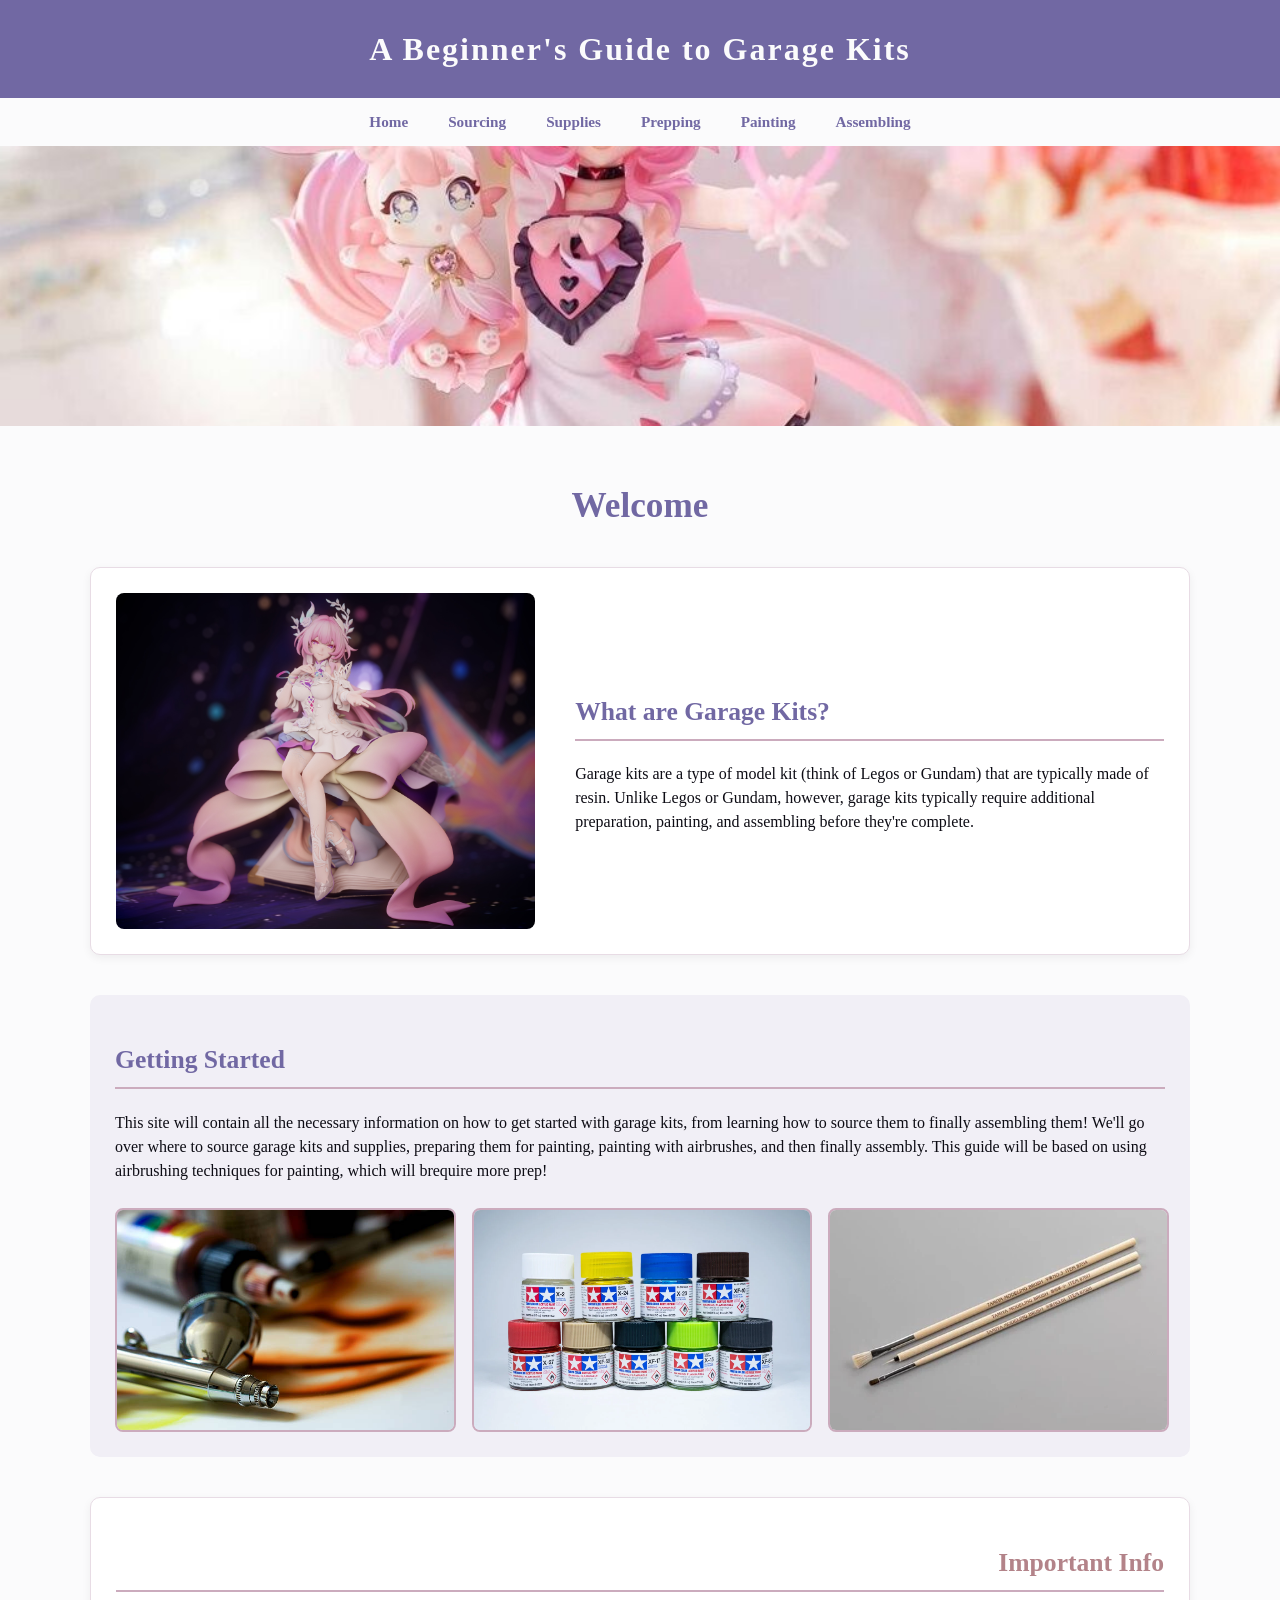
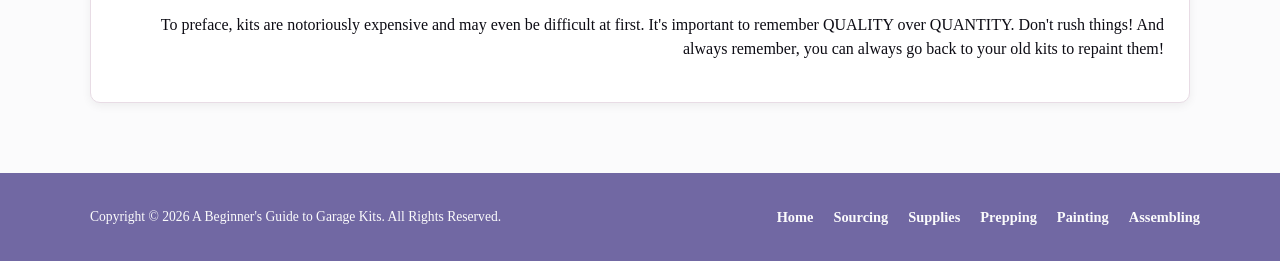
<file: index.html>
<!DOCTYPE html> 
<html lang="en">

<head>
    <title>A Beginner's Guide to Garage Kits</title>
    <meta charset="utf-8">
    <meta name="viewport" content="width=device-width, initial-scale=1.0">
    <link rel="stylesheet" href="styles.css">
</head>

<body>

<header>
    <h1>
        A Beginner's Guide to Garage Kits
    </h1>
</header>

<nav>
    <ul>
        <li><a href="index.html">Home</a></li>
        <li><a href="sourcing.html">Sourcing</a></li>
        <li><a href="supplies.html">Supplies</a></li>
        <li><a href="prepping.html">Prepping</a></li>
        <li><a href="painting.html">Painting</a></li>
        <li><a href="assembling.html">Assembling</a></li>
    </ul>
</nav>

<div id="homehero" class="hero"></div>

<main>
    <h1>
        Welcome
    </h1>

    <div class="content-grid">

        <div class="left">
            <img src="cyrenegk1.jpg" alt="A garage kit of the character Cyrene from Honkai Star Rail">
        </div>

        <div class="right">
            <h2>
                What are Garage Kits?
            </h2>

            <p>
                Garage kits are a type of model kit (think of Legos or Gundam) that are typically made of resin.
                Unlike Legos or Gundam, however, garage kits typically require additional preparation, painting, and assembling before they're complete. 
            </p>
        </div>
    </div>

    <div class="content2">
        <h2>
            Getting Started
        </h2>

        <p>
            This site will contain all the necessary information on how to get started with garage kits, from learning how to source them to finally assembling them! We'll go over where to source garage kits and supplies, preparing them for painting, painting with airbrushes, and then finally assembly.
            This guide will be based on using airbrushing techniques for painting, which will brequire more prep!
        </p>

        <div class="image-row">
            <img src="airbrush.jpg">
            <img src="lacquer paints.webp">
            <img src="tamiya brushes.webp">
        </div>
    </div>

    <div class="content3">
        <h2>
            Important Info
        </h2>

        <p>
            To preface, kits are notoriously expensive and may even be difficult at first. It's important to remember QUALITY over QUANTITY. Don't rush things! 
            And always remember, you can always go back to your old kits to repaint them! 
        </p>
    </div>
</main>

<footer>
    <div class="footer-content">

        <div class="footer-left">
            <p>
                Copyright &copy; 2026 A Beginner's Guide to Garage Kits.
                All Rights Reserved.
            </p>
        </div>

        <div class="footer-right">
            <nav class="footer-nav">
                <ul>
                    <li><a href="index.html">Home</a></li>
                    <li><a href="sourcing.html">Sourcing</a></li>
                    <li><a href="supplies.html">Supplies</a></li>
                    <li><a href="prepping.html">Prepping</a></li>
                    <li><a href="painting.html">Painting</a></li>
                    <li><a href="assembling.html">Assembling</a></li>
                </ul>
            </nav>
        </div>

    </div>
</footer>

</body>

</html>
</file>
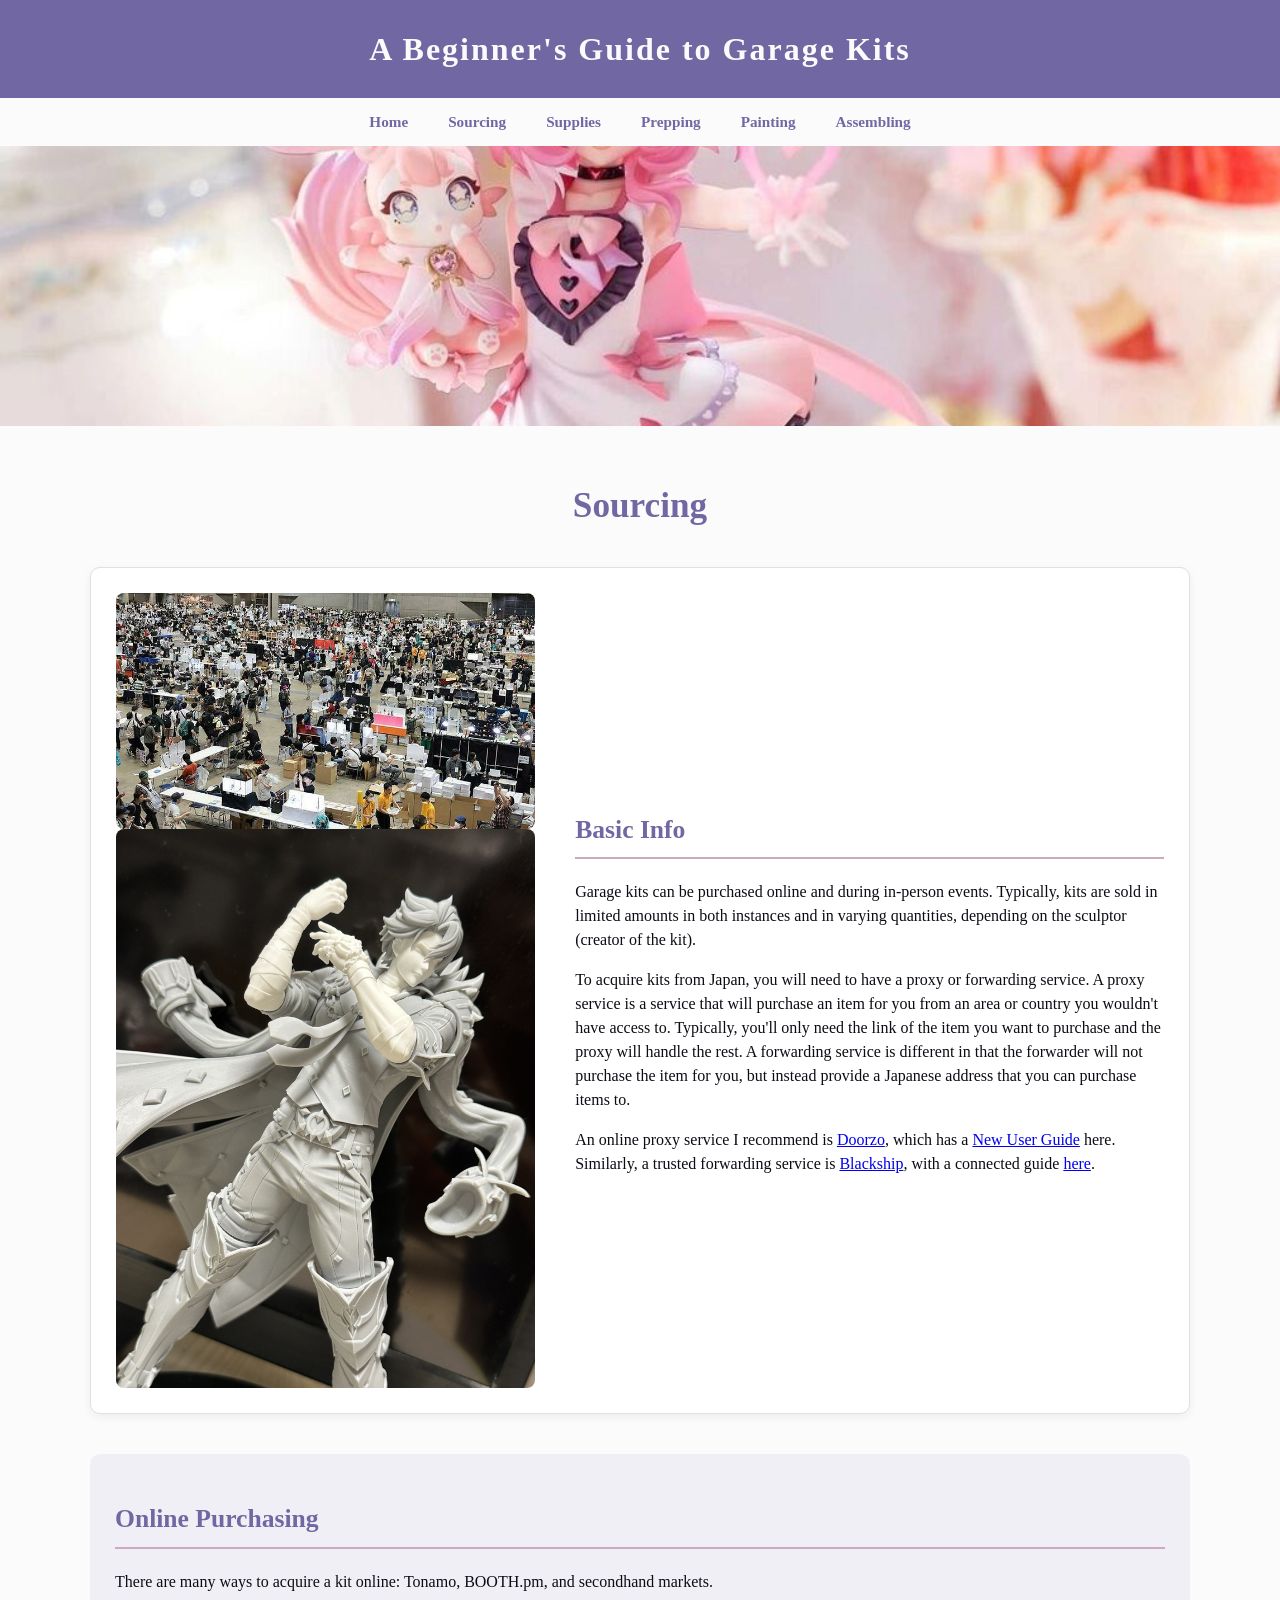
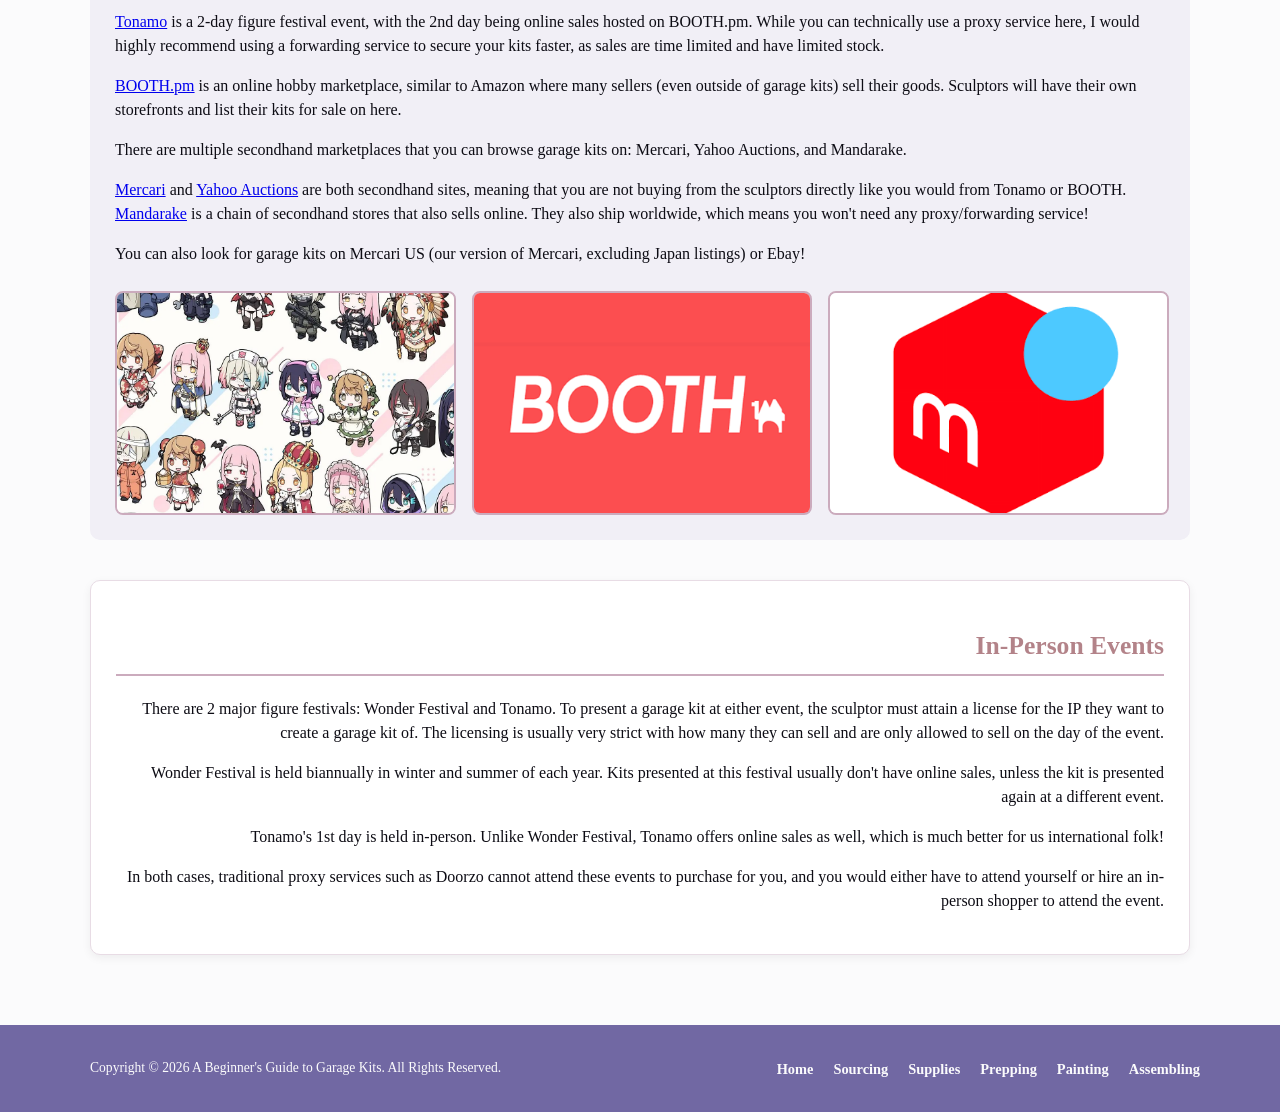
<file: sourcing.html>
<!DOCTYPE html>
<html lang="en">

<head>
    <title>A Beginner's Guide to Garage Kits</title>
    <meta charset="utf-8">
    <meta name="viewport" content="width=device-width, initial-scale=1.0">
    <link rel="stylesheet" href="styles.css">
</head>

<body>

    <header>
        <h1>
            A Beginner's Guide to Garage Kits
        </h1>
    </header>

    <nav>
        <ul>
            <li><a href="index.html">Home</a></li>
            <li><a href="sourcing.html">Sourcing</a></li>
            <li><a href="supplies.html">Supplies</a></li>
            <li><a href="prepping.html">Prepping</a></li>
            <li><a href="painting.html">Painting</a></li>
            <li><a href="assembling.html">Assembling</a></li>
        </ul>
    </nav>

    <div id="homehero" class="hero"></div>

    <main>
        <h1>
            Sourcing
        </h1>

        <div class="content-grid">

            <div class="left">
                <img src="wonderfestival.jpg" alt="A photo of Wonder Festival">
                <img src="wriothesleygk.jpg">
            </div>

            <div class="right">
                <h2>
                    Basic Info
                </h2>

                <p>
                    Garage kits can be purchased online and during in-person events. Typically, kits are sold in limited
                    amounts in both instances
                    and in varying quantities, depending on the sculptor (creator of the kit).
                </p>

                <p>
                    To acquire kits from Japan, you will need to have a proxy or forwarding service. A proxy service is
                    a service that will purchase an item for you from an area or country you wouldn't have access to.
                    Typically, you'll only need the link of the item you want to purchase and the proxy will handle the
                    rest.

                    A forwarding service is different in that the forwarder will not purchase the item for you, but
                    instead provide a Japanese address that you can purchase items to.
                </p>

                <p>
                    An online proxy service I recommend is <a href="https://www.doorzo.com/en">Doorzo</a>, which has a
                    <a href="https://www.doorzo.com/en/userGuide/novice-strategy?code=novice-strategy">New User
                        Guide</a> here. Similarly, a trusted forwarding service is <a
                        href="https://blackship.com/">Blackship</a>, with a connected guide <a
                        href="https://help.blackship.com/en/articles/5343617">here</a>.
                </p>

            </div>
        </div>

        <div class="content2">
            <h2>
                Online Purchasing
            </h2>

            <p>
                There are many ways to acquire a kit online: Tonamo, BOOTH.pm, and secondhand markets.
            </p>

            <p>
                <a href="https://www.tonamo.jp/">Tonamo</a> is a 2-day figure festival event, with the 2nd day being
                online sales hosted on BOOTH.pm. While you can technically use a proxy service here, I would highly
                recommend using a forwarding service to secure your kits faster, as
                sales are time limited and have limited stock.
            </p>

            <p>
                <a href="https://booth.pm/en">BOOTH.pm</a> is an online hobby marketplace, similar to Amazon where many
                sellers (even outside of garage kits) sell their goods. Sculptors will have their own storefronts and
                list their kits for sale on here.
            </p>

            <p>
                There are multiple secondhand marketplaces that you can browse garage kits on: Mercari, Yahoo Auctions,
                and Mandarake.
            </p>

            <p>
                <a href="https://jp.mercari.com/">Mercari</a> and <a href="https://auctions.yahoo.co.jp/">Yahoo
                    Auctions</a> are both secondhand sites, meaning that you are not buying from the sculptors directly
                like you would from Tonamo or BOOTH. <a
                    href="https://order.mandarake.co.jp/order/?lang=en">Mandarake</a> is a chain of secondhand stores
                that also sells online. They also ship worldwide, which means you won't need any proxy/forwarding
                service!
            </p>

            <p>
                You can also look for garage kits on Mercari US (our version of Mercari, excluding Japan listings) or
                Ebay!
            </p>

            <div class="image-row">
                <img src="tonamo10.webp">
                <img src="boothpm.png">
                <img src="mercari.png">
            </div>
        </div>

        <div class="content3">
            <h2>
                In-Person Events
            </h2>

            <p>
                There are 2 major figure festivals: Wonder Festival and Tonamo. To present a garage kit at either event,
                the sculptor must attain a license for the IP they want to create a garage kit of. The licensing is
                usually very strict with how many they can sell and are only allowed to sell on the day of the event.
            </p>

            <p>
                Wonder Festival is held biannually in winter and summer of each year. Kits presented at this festival
                usually don't have online sales, unless the kit is presented again at a different event.
            </p>

            <p>
                Tonamo's 1st day is held in-person. Unlike Wonder Festival, Tonamo offers online sales as well, which is
                much better for us international folk!
            </p>

            <p>
                In both cases, traditional proxy services such as Doorzo cannot attend these events to purchase for you,
                and you would either have to attend yourself or hire an in-person shopper to attend the event.
            </p>
        </div>
    </main>

    <footer>
        <div class="footer-content">

            <div class="footer-left">
                <p>
                    Copyright &copy; 2026 A Beginner's Guide to Garage Kits.
                    All Rights Reserved.
                </p>
            </div>

            <div class="footer-right">
                <nav class="footer-nav">
                    <ul>
                        <li><a href="index.html">Home</a></li>
                        <li><a href="sourcing.html">Sourcing</a></li>
                        <li><a href="supplies.html">Supplies</a></li>
                        <li><a href="prepping.html">Prepping</a></li>
                        <li><a href="painting.html">Painting</a></li>
                        <li><a href="assembling.html">Assembling</a></li>
                    </ul>
                </nav>
            </div>

        </div>
    </footer>

</body>

</html>
</file>
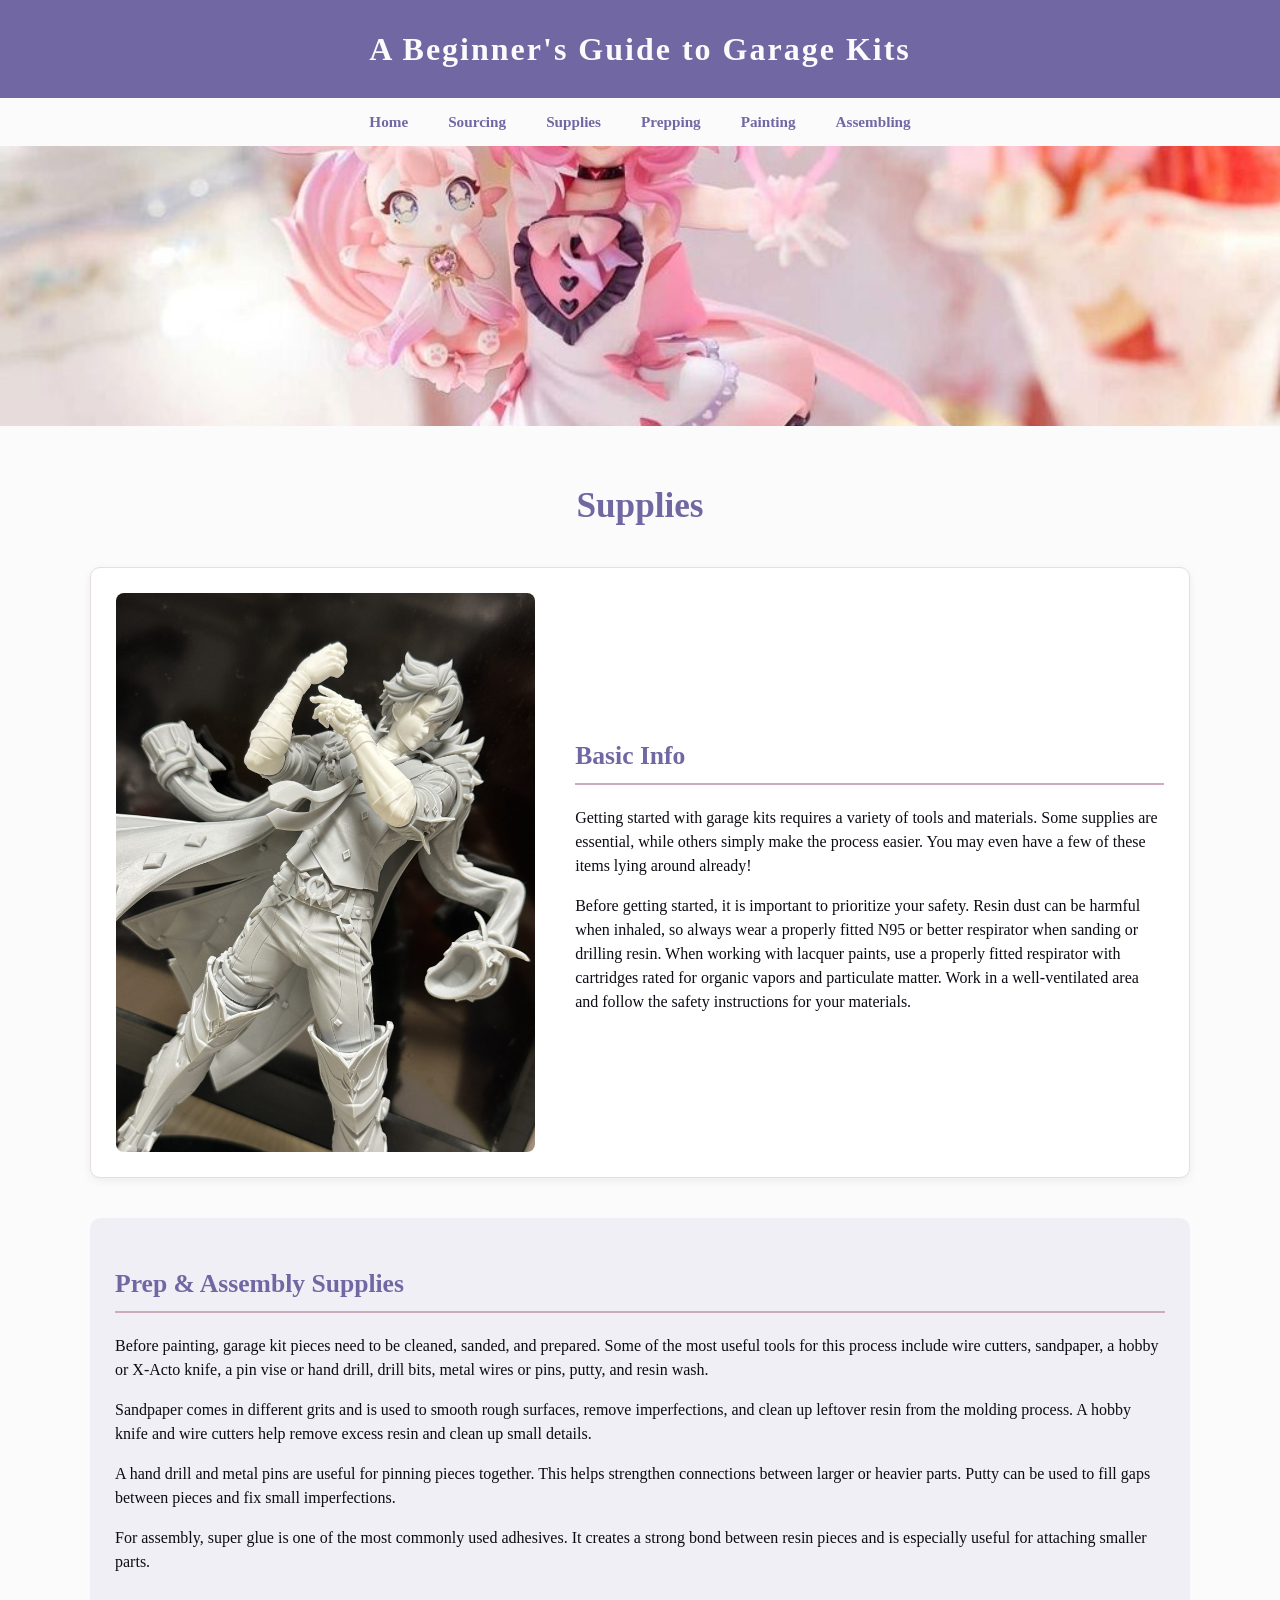
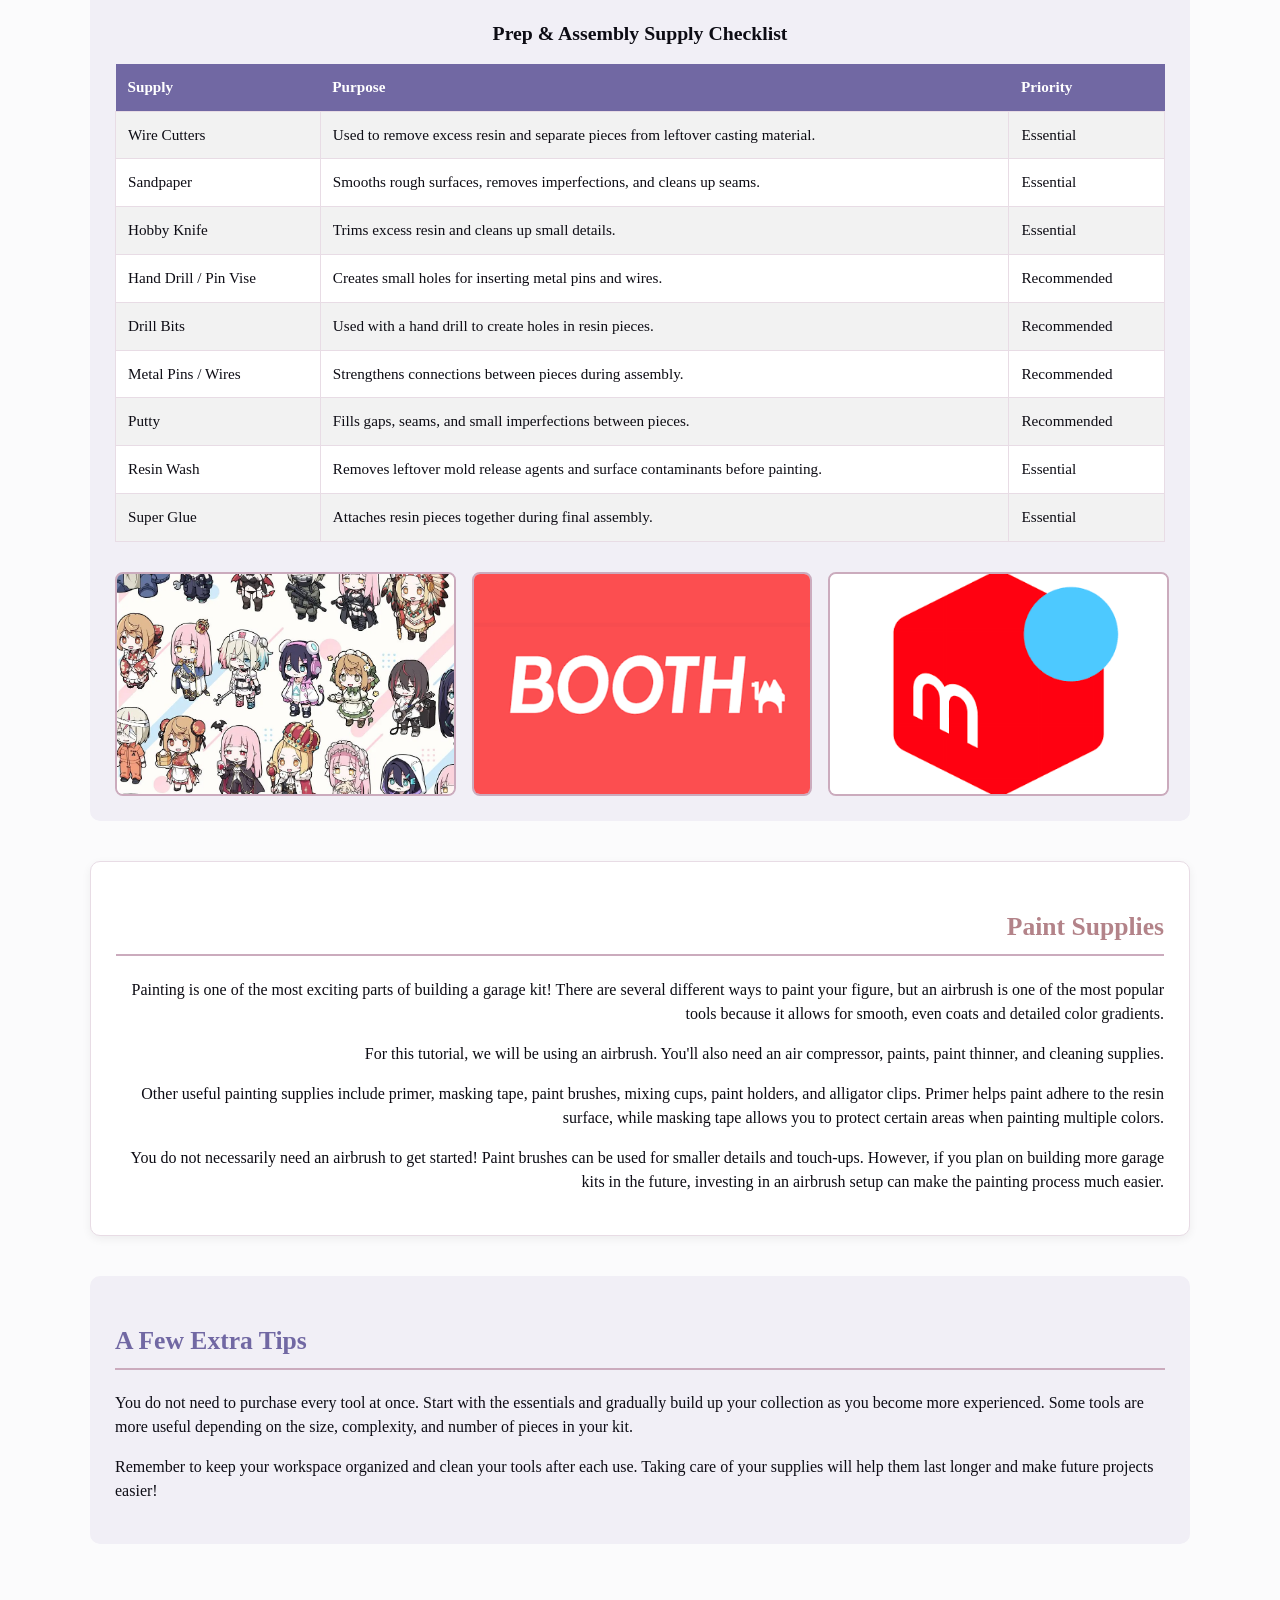
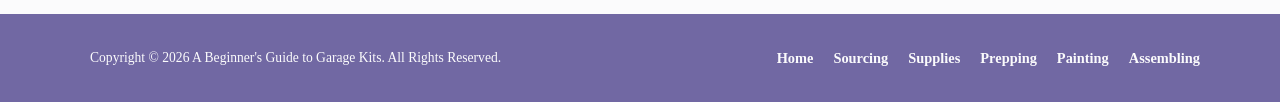
<file: supplies.html>
<!DOCTYPE html>
<html lang="en">

<head>
    <title>A Beginner's Guide to Garage Kits</title>
    <meta charset="utf-8">
    <meta name="viewport" content="width=device-width, initial-scale=1.0">
    <link rel="stylesheet" href="styles.css">
</head>

<body>

    <header>
        <h1>
            A Beginner's Guide to Garage Kits
        </h1>
    </header>

    <nav>
        <ul>
            <li><a href="index.html">Home</a></li>
            <li><a href="sourcing.html">Sourcing</a></li>
            <li><a href="supplies.html">Supplies</a></li>
            <li><a href="prepping.html">Prepping</a></li>
            <li><a href="painting.html">Painting</a></li>
            <li><a href="assembling.html">Assembling</a></li>
        </ul>
    </nav>

    <div id="homehero" class="hero"></div>

    <main>
        <h1>
            Supplies
        </h1>

        <div class="content-grid">

            <div class="left">
                <img src="wriothesleygk.jpg" alt="Garage kit figure">
            </div>

            <div class="right">
                <h2>
                    Basic Info
                </h2>

                <p>
                    Getting started with garage kits requires a variety of tools and materials. Some supplies are
                    essential, while others simply make the process easier. You may even have a few of these items lying
                    around already!
                </p>

                <p>
                    Before getting started, it is important to prioritize your safety. Resin dust can be harmful when
                    inhaled, so always wear a properly fitted N95 or better respirator when sanding or drilling resin.
                    When working with lacquer paints, use a properly fitted respirator with cartridges rated for organic
                    vapors and particulate matter. Work in a well-ventilated area and follow the safety instructions for
                    your materials.
                </p>
            </div>
        </div>

        <div class="content2">
            <h2>
                Prep & Assembly Supplies
            </h2>

            <p>
                Before painting, garage kit pieces need to be cleaned, sanded, and prepared. Some of the most useful
                tools for this process include wire cutters, sandpaper, a hobby or X-Acto knife, a pin vise or hand
                drill, drill bits, metal wires or pins, putty, and resin wash.
            </p>

            <p>
                Sandpaper comes in different grits and is used to smooth rough surfaces, remove imperfections, and clean
                up leftover resin from the molding process. A hobby knife and wire cutters help remove excess resin and
                clean up small details.
            </p>

            <p>
                A hand drill and metal pins are useful for pinning pieces together. This helps strengthen connections
                between larger or heavier parts. Putty can be used to fill gaps between pieces and fix small
                imperfections.
            </p>

            <p>
                For assembly, super glue is one of the most commonly used adhesives. It creates a strong bond between
                resin pieces and is especially useful for attaching smaller parts.
            </p>

            <table>
                <caption>Prep & Assembly Supply Checklist</caption>

                <tr>
                    <th>Supply</th>
                    <th>Purpose</th>
                    <th>Priority</th>
                </tr>

                <tr>
                    <td>Wire Cutters</td>
                    <td>Used to remove excess resin and separate pieces from leftover casting material.</td>
                    <td>Essential</td>
                </tr>

                <tr>
                    <td>Sandpaper</td>
                    <td>Smooths rough surfaces, removes imperfections, and cleans up seams.</td>
                    <td>Essential</td>
                </tr>

                <tr>
                    <td>Hobby Knife</td>
                    <td>Trims excess resin and cleans up small details.</td>
                    <td>Essential</td>
                </tr>

                <tr>
                    <td>Hand Drill / Pin Vise</td>
                    <td>Creates small holes for inserting metal pins and wires.</td>
                    <td>Recommended</td>
                </tr>

                <tr>
                    <td>Drill Bits</td>
                    <td>Used with a hand drill to create holes in resin pieces.</td>
                    <td>Recommended</td>
                </tr>

                <tr>
                    <td>Metal Pins / Wires</td>
                    <td>Strengthens connections between pieces during assembly.</td>
                    <td>Recommended</td>
                </tr>

                <tr>
                    <td>Putty</td>
                    <td>Fills gaps, seams, and small imperfections between pieces.</td>
                    <td>Recommended</td>
                </tr>

                <tr>
                    <td>Resin Wash</td>
                    <td>Removes leftover mold release agents and surface contaminants before painting.</td>
                    <td>Essential</td>
                </tr>

                <tr>
                    <td>Super Glue</td>
                    <td>Attaches resin pieces together during final assembly.</td>
                    <td>Essential</td>
                </tr>
            </table>


            <div class="image-row">
                <img src="tonamo10.webp" alt="Garage kit preparation supplies">
                <img src="boothpm.png" alt="Garage kit tools">
                <img src="mercari.png" alt="Garage kit supplies">
            </div>
        </div>

        <div class="content3">
            <h2>
                Paint Supplies
            </h2>

            <p>
                Painting is one of the most exciting parts of building a garage kit! There are several different ways to
                paint your figure, but an airbrush is one of the most popular tools because it allows for smooth, even
                coats and detailed color gradients.
            </p>

            <p>
                For this tutorial, we will be using an airbrush. You'll also need an air compressor, paints, paint
                thinner, and cleaning supplies.
            </p>

            <p>
                Other useful painting supplies include primer, masking tape, paint brushes, mixing cups, paint holders,
                and alligator clips. Primer helps paint adhere to the resin surface, while masking tape allows you to
                protect certain areas when painting multiple colors.
            </p>

            <p>
                You do not necessarily need an airbrush to get started! Paint brushes can be used for smaller details
                and touch-ups. However, if you plan on building more garage kits in the future, investing in an airbrush
                setup can make the painting process much easier.
            </p>
        </div>

        <div class="content2">
            <h2>
                A Few Extra Tips
            </h2>

            <p>
                You do not need to purchase every tool at once. Start with the essentials and gradually build up your
                collection as you become more experienced. Some tools are more useful depending on the size, complexity,
                and number of pieces in your kit.
            </p>

            <p>
                Remember to keep your workspace organized and clean your tools after each use. Taking care of your
                supplies will help them last longer and make future projects easier!
            </p>
        </div>

    </main>

    <footer>
        <div class="footer-content">

            <div class="footer-left">
                <p>
                    Copyright &copy; 2026 A Beginner's Guide to Garage Kits.
                    All Rights Reserved.
                </p>
            </div>

            <div class="footer-right">
                <nav class="footer-nav">
                    <ul>
                        <li><a href="index.html">Home</a></li>
                        <li><a href="sourcing.html">Sourcing</a></li>
                        <li><a href="supplies.html">Supplies</a></li>
                        <li><a href="prepping.html">Prepping</a></li>
                        <li><a href="painting.html">Painting</a></li>
                        <li><a href="assembling.html">Assembling</a></li>
                    </ul>
                </nav>
            </div>

        </div>
    </footer>

</body>

</html>
</file>
<file: styles.css>
body {
    margin: 0;
    background-color: #fbfbfc;
    color: #0d0c14;
    font-family: Georgia, 'Times New Roman', Times, serif;
    line-height: 1.5;
}

header {
    background-color: #7168a3;
    color: #fbfbfc;
    text-align: center;
    padding: 25px 15px;
}

header h1 {
    font-size: 2em;
    letter-spacing: 2px;
    margin: 0;
    text-align: center;
}

nav ul {
    display: flex;
    justify-content: center;
    flex-wrap: wrap;
    list-style-type: none;
    padding: 0;
    margin: 0;
}

nav li {
    padding: 12px 20px;
}

nav a {
    color: #7168a3;
    text-decoration: none;
    font-weight: bold;
    font-size: 0.95em;
    transition: color 0.3s ease;
}

nav a:hover {
    color: #b38389;
    text-decoration: underline;
}

#homehero {
    height: 280px;
    background-image: url(cyrenegk2.jpeg);
    background-size: cover;
    background-position: center;
    background-repeat: no-repeat;
}

main {
    max-width: 1100px;
    margin: 0 auto;
    padding: 30px 35px;
}

main h1 {
    text-align: center;
    color: #7168a3;
    font-size: 2.2em;
    margin-bottom: 35px;
}

h2 {
    color: #7168a3;
    font-size: 1.6em;
    border-bottom: 2px solid #cbabbd;
    padding-bottom: 8px;
}

p {
    font-size: 1em;
}


.content-grid {
    display: grid;
    grid-template-columns: 40% 60%;
    gap: 20px;
    align-items: center;

    background-color: white;
    padding: 25px;
    border: 1px solid #e8dce5;
    border-radius: 10px;
    box-shadow: 0 3px 10px rgba(13, 12, 20, 0.06);
}

.left img {
    width: 100%;
    height: auto;
    display: block;
    border-radius: 8px;
}

.right {
    padding: 10px 20px;
}

.content2 {
    margin-top: 40px;
    padding: 25px;

    background-color: #f1eff6;
    border-radius: 10px;
}

.image-row {
    display: grid;
    grid-template-columns: repeat(3, 1fr);
    gap: 20px;
    margin-top: 25px;
}

.image-row img {
    width: 100%;
    height: 220px;
    object-fit: cover;
    border-radius: 8px;
    border: 2px solid #cbabbd;
    transition: transform 0.3s ease;
}

.image-row img:hover {
    transform: scale(1.03);
}

.content3 {
    margin-top: 40px;
    padding: 25px;

    background-color: white;
    border: 1px solid #e8dce5;
    border-radius: 10px;
    box-shadow: 0 3px 10px rgba(13, 12, 20, 0.06);

    text-align: right;
}

.content3 h2 {
    color: #b38389;
}

.footer-content {
    display: grid;
    grid-template-columns: 40% 60%;
    gap: 20px;
    align-items: center;

    max-width: 1100px;
    margin: 0 auto;
}

footer {
    background-color: #7168a3;
    color: #fbfbfc;
    padding: 20px 35px;
    margin-top: 40px;
}

.footer-content {
    display: grid;
    grid-template-columns: 40% 60%;
    gap: 20px;
    align-items: center;

    max-width: 1100px;
    margin: 0 auto;
}

.footer-left {
    text-align: left;
}

.footer-left p {
    font-size: 0.85em;
}

.footer-right {
    text-align: right;
}

.footer-nav ul {
    display: flex;
    justify-content: flex-end;
    flex-wrap: wrap;
    list-style-type: none;
    padding: 0;
    margin: 0;
}

.footer-nav li {
    padding: 5px 10px;
}

.footer-nav a {
    color: #fbfbfc;
    text-decoration: none;
    font-size: 0.9em;
}

.footer-nav a:hover {
    color: #cbabbd;
    text-decoration: underline;
}


table {
    width: 100%;
    border-collapse: collapse;
    margin: 30px auto;
    font-size: 0.95em;
}

caption {
    font-size: 1.3em;
    font-weight: bold;
    padding: 15px;
}

th {
    background-color: #7168a3;
    color: white;
    padding: 12px;
    text-align: left;
}

td {
    padding: 12px;
    border: 1px solid #e8dce5;
}

tr:nth-child(even) {
    background-color: #f2f2f2;
}

tr:nth-child(odd) {
    background-color: white;
}
</file>
